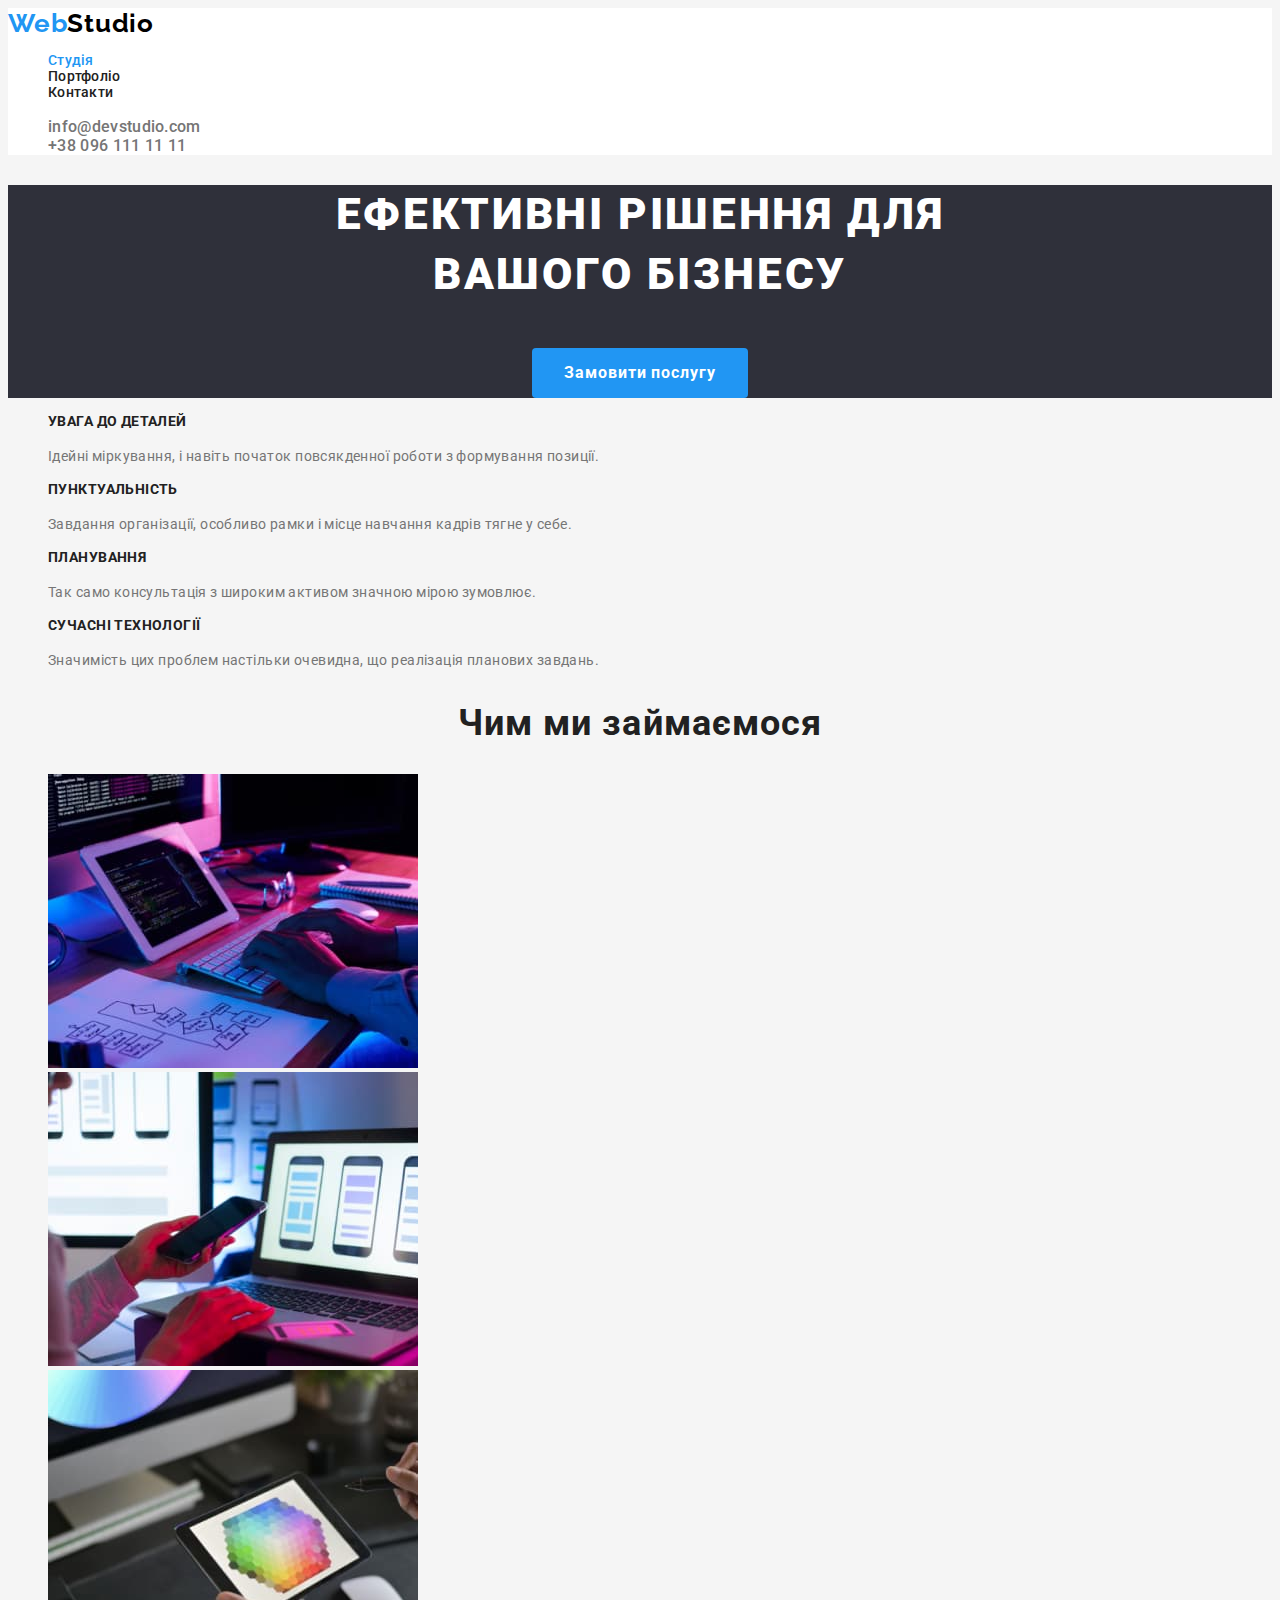
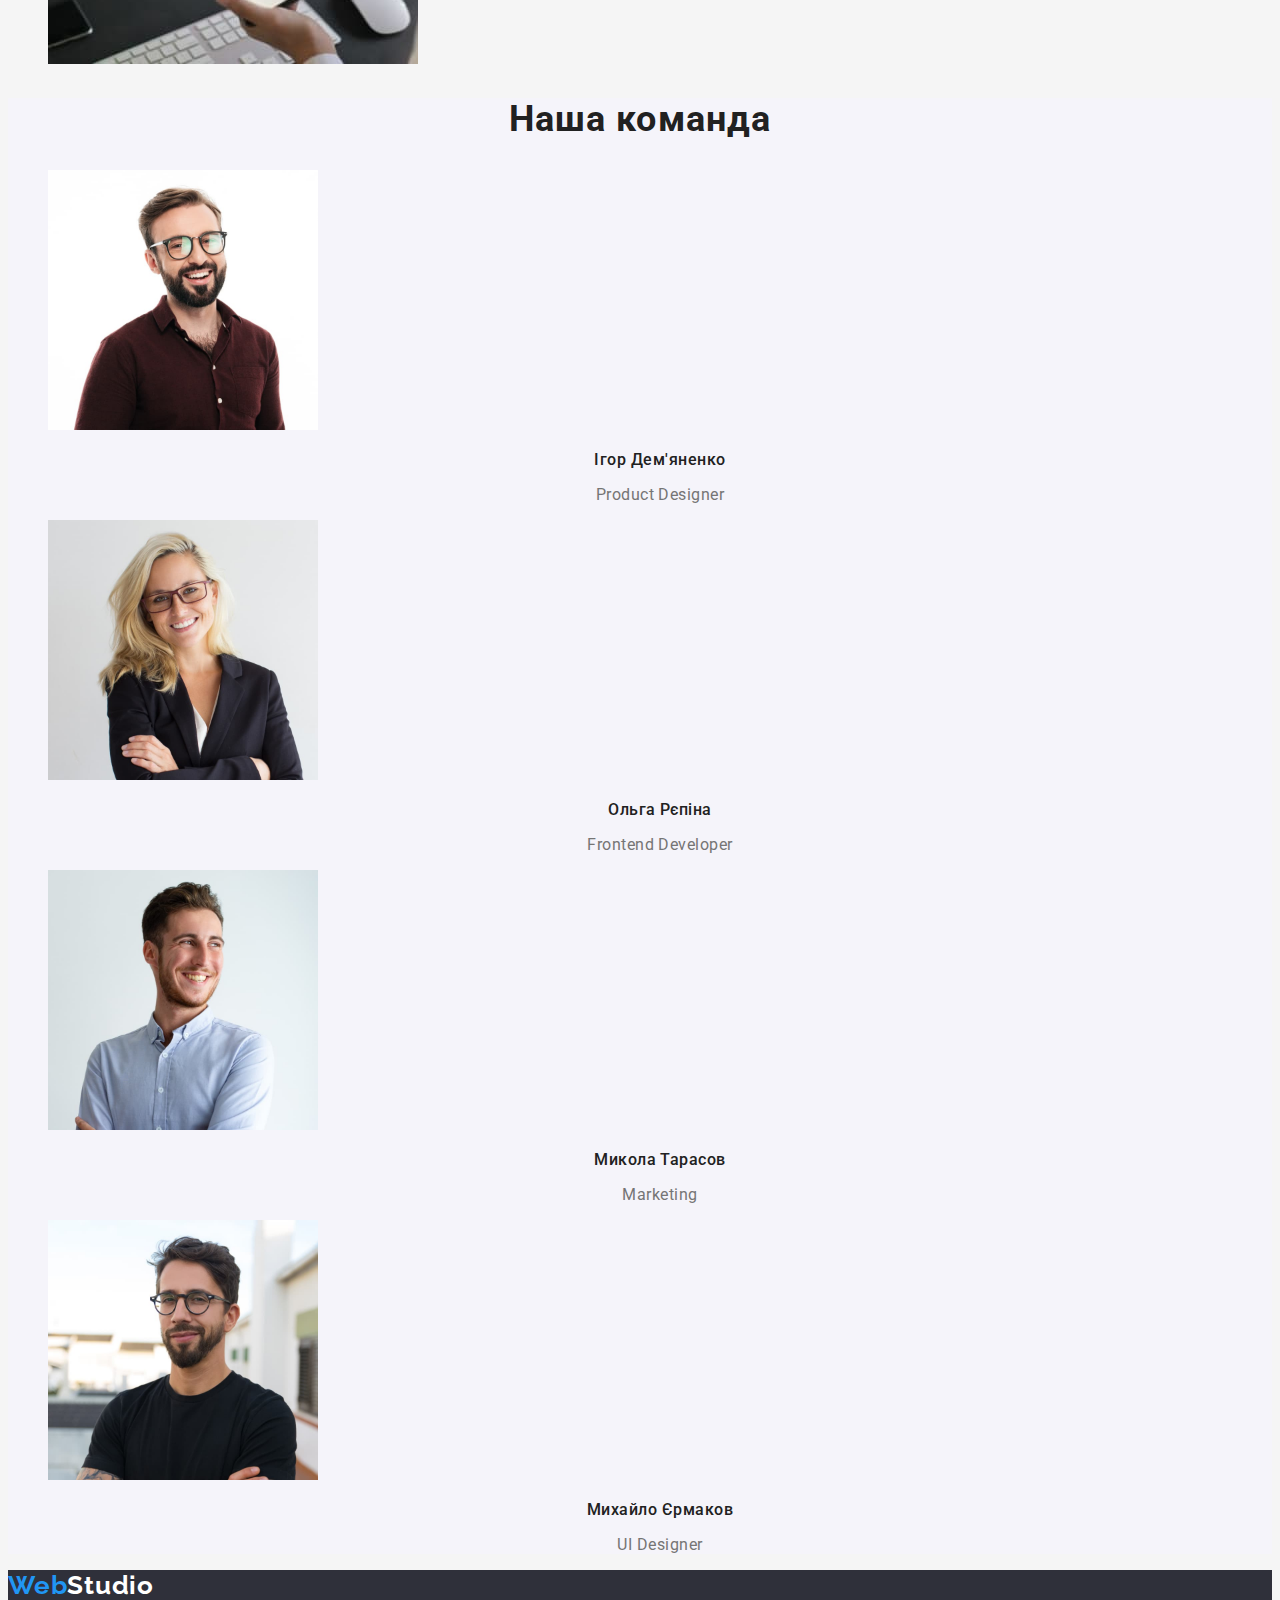
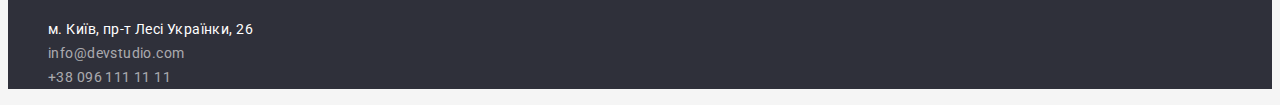
<file: index.html>
<!DOCTYPE html>
<html lang="uk">
<head>
    <meta charset="UTF-8">
    <meta http-equiv="X-UA-Compatible" content="IE=edge">
    <meta name="viewport" content="width=device-width, initial-scale=1.0">
    <title>Студія</title>
    <!-- підключені шрифти -->
    <link rel="preconnect" href="https://fonts.googleapis.com">
    <link rel="preconnect" href="https://fonts.gstatic.com" crossorigin>
    <link href="https://fonts.googleapis.com/css2?family=Raleway:wght@700&family=Roboto:wght@400;500;700;900&display=swap" rel="stylesheet">
   <!-- підключений css -->
    <link rel="stylesheet" href="./css/styles.css" />
</head>
<body>
<!--Шапка сайту-->    
<header>
    <nav >
        <a href="./index.html" class="logo"><span class="logo-span">Web</span>Studio</a>
        <ul class="sity-nav list">
            <li><a href="./index.html" class="link open">Студія</a></li>
            <li><a href="./portfolio.html" class="link">Портфоліо</a></li>
            <li><a href="" class="link">Контакти</a></li>
        </ul>
    </nav>
        <ul>
            <li ><a href="mailto:info@devstudio.com" class="nav-mail">info@devstudio.com</a></li>
            <li ><a href="tel:+38096111111" class="nav-tel">+38 096 111 11 11</a></li>
        </ul>  
</header>
<main>
    <!--головний банер-->
    <section class="hero">
        <h1>Ефективні рішення для<br/> вашого бізнесу</h1>
        <button type="button" class="button">Замовити послугу</button>
    </section>
    <!--Головні переваги-->
    <section>
        <h2 hidden>Головні переваги</h2>
        <ul class="benefits">
            <li>
                <h3 class="title">УВАГА ДО ДЕТАЛЕЙ</h3>
                <p class="text">Ідейні міркування, і навіть початок повсякденної роботи з формування позиції.</p>
            </li>
            <li>
                <h3 class="title">ПУНКТУАЛЬНІСТЬ</h3>
                <p class="text">Завдання організації, особливо рамки і місце навчання кадрів тягне у себе.</p>
            </li>
            <li>
                <h3 class="title">ПЛАНУВАННЯ</h3>
                <p class="text">Так само консультація з широким активом значною мірою зумовлює.</p>
            </li>
            <li>
                <h3 class="title">СУЧАСНІ ТЕХНОЛОГІЇ</h3>
                <p class="text">Значимість цих проблем настільки очевидна, що реалізація планових завдань.</p>
            </li>
        </ul>
    </section>
    <!--Чим ми займаємося-->
    <section>
        <h2 class="caption">Чим ми займаємося</h2>
        <ul>
            <li><img src="./images/apply-robot1.jpg" alt="приклади робіт 1" width="370"></li>
            <li><img src="./images/apply-robot2.jpg" alt="приклади робіт 2" width="370"></li>
            <li><img src="./images/apply-robot3.jpg" alt="приклади робіт 3" width="370"></li>
        </ul>
    </section>
    <!--Наша команда-->
    <section class="our-teem">
        <h2 class="caption">Наша команда</h2>
        <ul>
            <li>
                <img src="./images/photo-ihor-demyanenko.jpg" alt="фото Ігор Дем'яненко" width="270" >
                <h3 class="lead">Ігор Дем'яненко</h3>
                <p class="post">Product Designer</p>
            </li>
            <li>
                <img src="./images/photo-olga-repina.jpg" alt="фото Ольга Рєпіна" width="270" >
                <h3 class="lead">Ольга Рєпіна</h3>
                <p class="post">Frontend Developer</p>
            </li>
            <li>
                <img src="./images/photo-mykola-tarasov.jpg" alt="фото Микола Тарасов" width="270" >
                <h3 class="lead">Микола Тарасов</h3>
                <p class="post">Marketing</p>
            </li>
            <li>
                <img src="./images/photo-mykhailo-yermakov.jpg" alt="фото Михайло Єрмаков" width="270" >
                <h3 class="lead">Михайло Єрмаков</h3>
                <p class="post">UI Designer</p>
            </li>  
        </ul>
    </section>
</main>
    <!-- Футер -->
    <footer class="footer">
        <a href="./index.html" class="logo foot-web"><span class="logo-span">Web</span>Studio</a>
        <address>
            <ul>
                <li><a href="https://goo.gl/maps/CPtrU1FHBa2aNyZL9" target="_blank" rel="noopener noreferrer nofollow" class="footer-adr">м. Київ, пр-т Лесі Українки, 26</a></li>
                <li ><a href="mailto:info@devstudio.com" class="footer-nav-mail">info@devstudio.com</a></li>
                <li ><a href="tel:+38096111111" class="footer-nav-tel">+38 096 111 11 11</a></li>
            </ul>                                  
        </address>
    </footer>
</body>
</html>
</file>
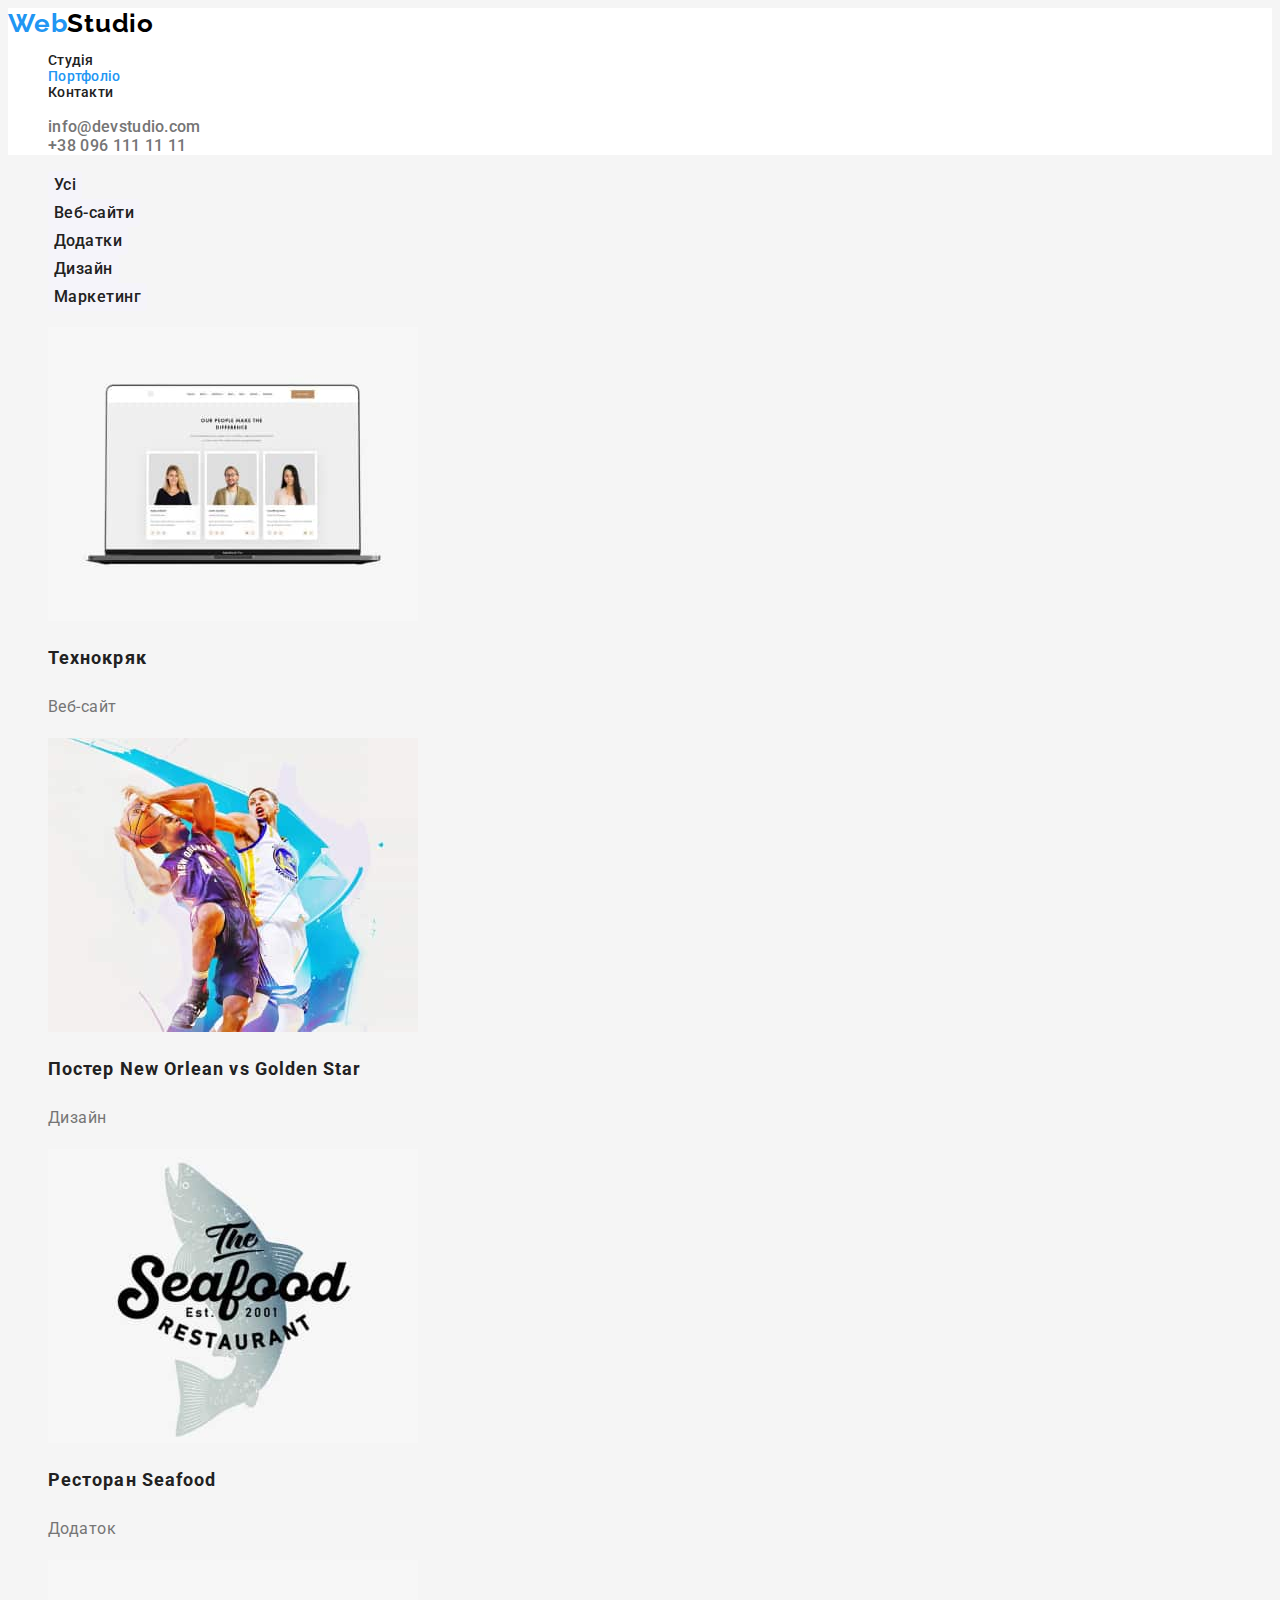
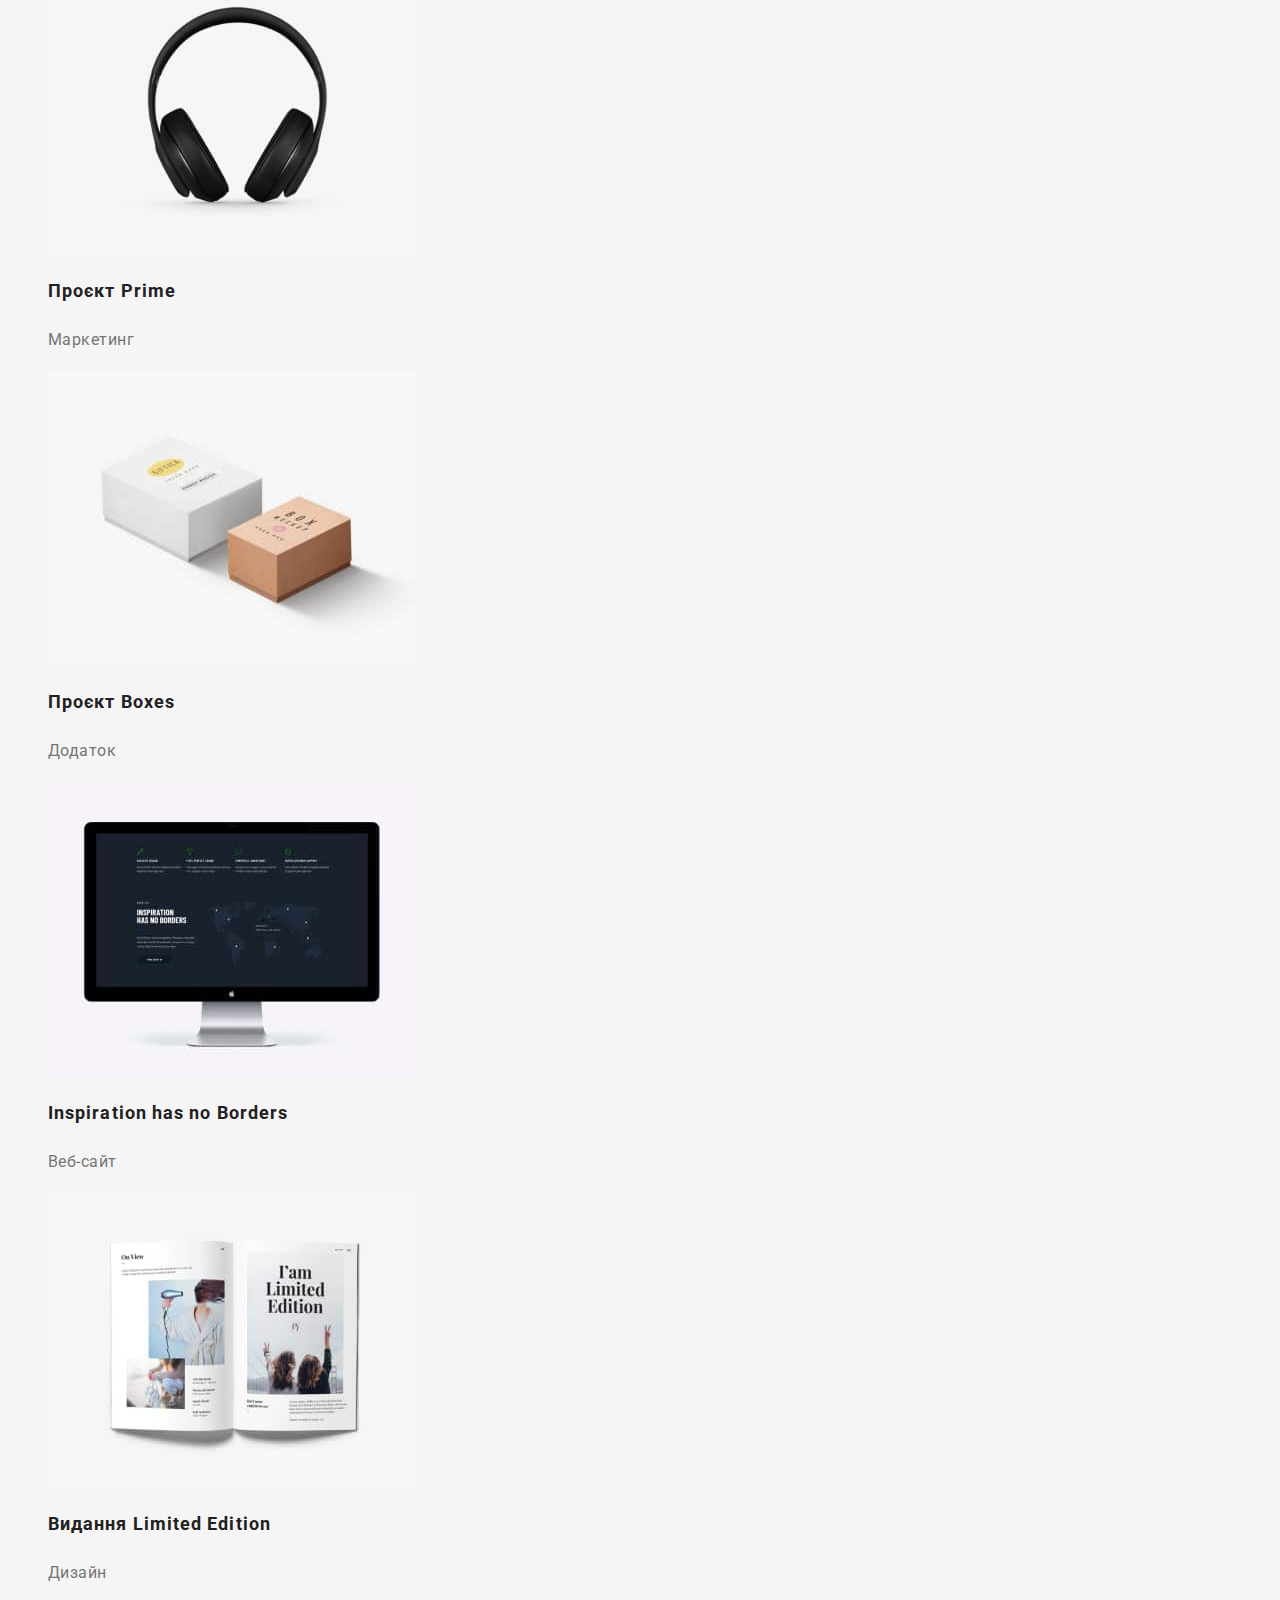
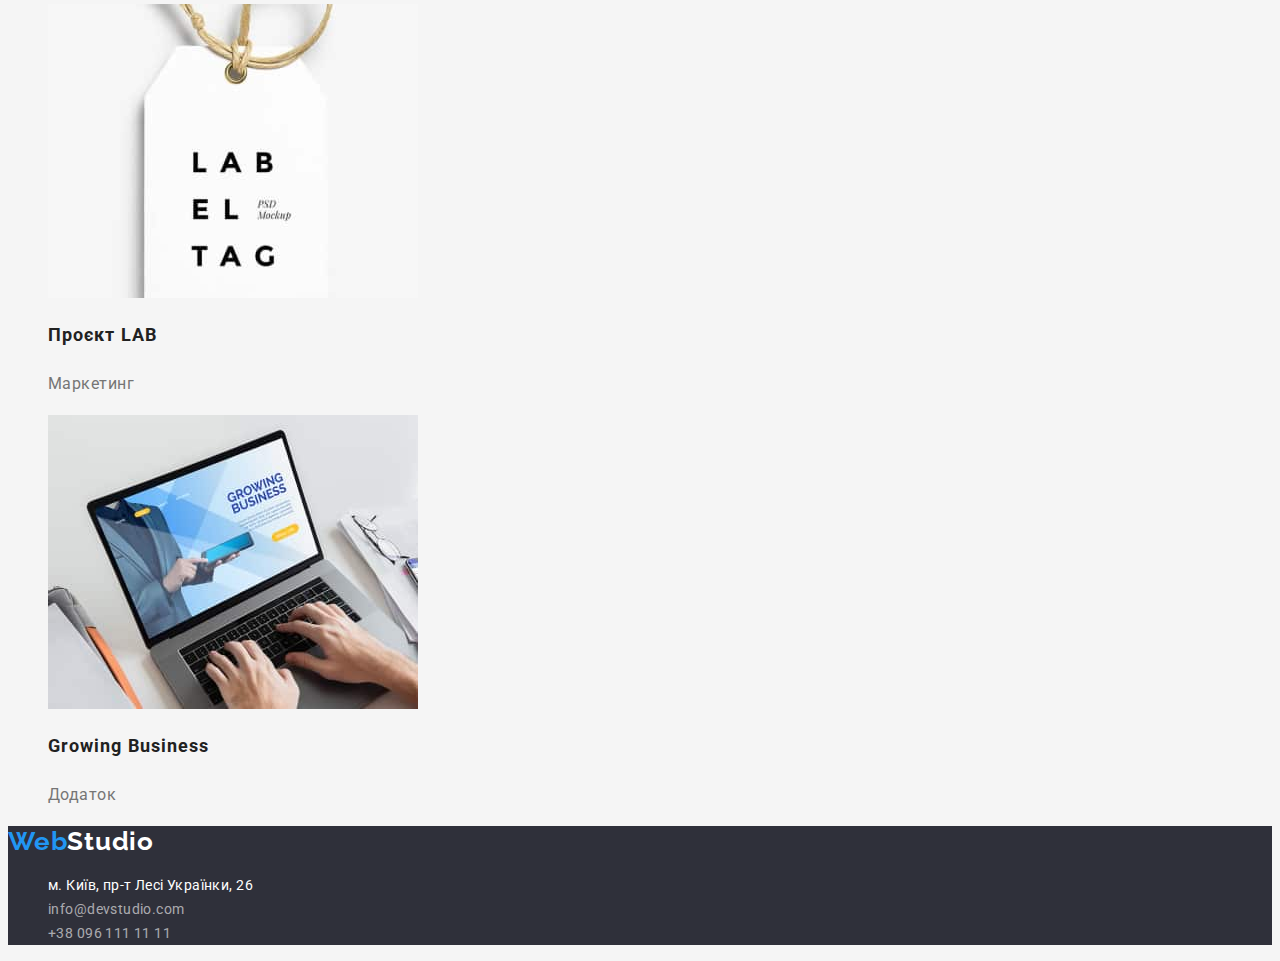
<file: portfolio.html>
<!DOCTYPE html>
<html lang="uk">
<head>
    <meta charset="UTF-8">
    <meta http-equiv="X-UA-Compatible" content="IE=edge">
    <meta name="viewport" content="width=device-width, initial-scale=1.0">
    <title>Портфоліо</title>
    <!-- підключені шрифти -->
    <link rel="preconnect" href="https://fonts.googleapis.com">
    <link rel="preconnect" href="https://fonts.gstatic.com" crossorigin>
    <link href="https://fonts.googleapis.com/css2?family=Raleway:wght@700&family=Roboto:wght@400;500;700;900&display=swap" rel="stylesheet">
    <!-- підключений css -->
    <link rel="stylesheet" href="./css/styles.css" />
</head>
<body>
<!--Шапка сайту-->    
<header>
    <nav >
        <a href="./index.html" class="logo"><span class="logo-span">Web</span>Studio</a>
        <ul class="sity-nav list">
            <li><a href="./index.html" class="link">Студія</a></li>
            <li><a href="./portfolio.html" class="link open">Портфоліо</a></li>
            <li><a href="" class="link">Контакти</a></li>
        </ul>
    </nav>
        <ul>
            <li ><a href="mailto:info@devstudio.com" class="nav-mail">info@devstudio.com</a></li>
            <li ><a href="tel:+38096111111" class="nav-tel">+38 096 111 11 11</a></li>
        </ul>  
</header>
<main>
    <!--Портфоліо-->
 <section class="portfolio">
    <h1 hidden>Портфоліо</h1>
    <ul>
        <li><button type="button" class="buttons one">Усі</button></li>
        <li><button type="button" class="buttons two">Веб-сайти</button></li>
        <li><button type="button" class="buttons three">Додатки</button></li>
        <li><button type="button" class="buttons four">Дизайн</button></li>
        <li><button type="button" class="buttons five">Маркетинг</button></li>
    </ul>
    <ul>
        <li>
            <a href="" class="link portfolio">
            <img src="./images/portfolio1.jpg" alt="portfolio1" width="370">
            <h2  class="headline">Технокряк</h2>
            <p class="quote">Веб-сайт</p> 
            </a>
        </li>
        <li>
            <a href="" class="link portfolio">
            <img src="./images/portfolio2.jpg" alt="portfolio2" width="370">
            <h2 class="headline">Постер New Orlean vs Golden Star</h2>
            <p class="quote">Дизайн</p>
            </a>
        </li>
        <li>
            <a href="" class="link portfolio">
            <img src="./images/portfolio3.jpg" alt="portfolio3" width="370">
            <h2 class="headline">Ресторан Seafood</h2>
            <p class="quote">Додаток</p>
            </a>
        </li>
        <li>
            <a href="" class="link portfolio">
            <img src="./images/portfolio4.jpg" alt="portfolio4" width="370">
            <h2 class="headline">Проєкт Prime</h2>
            <p class="quote">Маркетинг</p>
            </a>
        </li>
        <li>
            <a href="" class="link portfolio">
            <img src="./images/portfolio5.jpg" alt="portfolio5" width="370">
            <h2 class="headline">Проєкт Boxes</h2>
            <p class="quote">Додаток</p>
            </a>
        </li>
        <li>
            <a href="" class="link portfolio">
            <img src="./images/portfolio6.jpg" alt="portfolio6" width="370">
            <h2 class="headline">Inspiration has no Borders</h2>
            <p class="quote">Веб-сайт</p>
            </a>
        </li>
        <li>
            <a href="" class="link portfolio">
            <img src="./images/portfolio7.jpg" alt="portfolio7" width="370">
            <h2 class="headline">Видання Limited Edition</h2>
            <p class="quote">Дизайн</p>
            </a>
        </li>
        <li>
            <a href="" class="link portfolio">
            <img src="./images/portfolio8.jpg" alt="portfolio8" width="370">
            <h2 class="headline">Проєкт LAB</h2>
            <p class="quote">Маркетинг</p>
            </a>
        </li>
        <li>
            <a href="" class="link portfolio">
            <img src="./images/portfolio9.jpg" alt="portfolio9" width="370">
            <h2 class="headline">Growing Business</h2>
            <p class="quote">Додаток</p>
            </a>
        </li>
    </ul>
 </section>
</main>
    <!-- Футер -->
    <footer class="footer">
        <a href="./index.html" class="logo foot-web"><span class="logo-span">Web</span>Studio</a>
        <address>
            <ul>
                <li><a href="https://goo.gl/maps/CPtrU1FHBa2aNyZL9" target="_blank" rel="noopener noreferrer nofollow" class="footer-adr">м. Київ, пр-т Лесі Українки, 26</a></li>
                <li ><a href="mailto:info@devstudio.com" class="footer-nav-mail">info@devstudio.com</a></li>
                <li ><a href="tel:+38096111111" class="footer-nav-tel">+38 096 111 11 11</a></li>
            </ul>                                     
        </address>
    </footer>
</body>
</html>
</file>
<file: css/styles.css>
:root {
  --primary-text-color: #212121;
  --title-text-color: #757575;
  --accent-color: #2196F3;
  --primary-background: #F5F5F5;
  --second-background: #2F303A;
  --third-background:#F5F4FA;
  --second-text-color: #FFFFFF;
  --button-background: #188CE8;
  --footer-text-color: rgba(255, 255, 255, 0.6);
}

body {
    background-color: var(--primary-background);
    color: var(--primary-text-color);
    font-family: "Roboto", sans-serif;
}

li {
  list-style: none;
}

  /* Logo */
  .logo {
    font-family: Raleway;
    font-weight: 700;
    font-size: 26px;
    letter-spacing: 0.03em;
    line-height: 1.19;
    color: #000000;
    text-decoration: none;
  }

  .logo-span {
    color: var(--accent-color);
  }

  /* Site nav */

header {
  background-color: var(--second-text-color);
}

.sity-nav, .link {
    color: var(--primary-text-color);
    text-decoration: none;  
    font-weight: 500;
    font-size: 14px;
    line-height: 1.14; 
    letter-spacing: 0.02em;  
}

.link:hover, .link:focus{
    color: var(--accent-color);
}

.open {
  color: var(--accent-color);
}

/* Контакти */
.nav-mail, .nav-tel {
    color: var(--title-text-color); 
    text-decoration: none;   
    font-style: normal;
    font-weight: 500; 
    line-height: 1.14;  
    letter-spacing: 0.02em;
}

.nav-mail:hover, .nav-tel:hover, .adr:hover,
.nav-mail:focus, .nav-tel:focus, .adr:focus {
  color: var(--accent-color);
}

/* Головний банер */
.hero > h1, .hero {
  background-color: var(--second-background);
  font-weight: 900;
  font-size: 44px;
  line-height: 1.36;
  text-align: center;
  letter-spacing: 0.06em;
  text-transform: uppercase;
  color: var(--second-text-color);
}


/* Кнопка на сторінці Студія */

.button {
cursor: pointer;
width: 216px;
height: 50px; 
background: var(--accent-color);
border:none;
border-radius: 4px;
font-style: normal;
font-family: inherit;
letter-spacing: 0.06em;
font-weight: 700;
font-size: 16px;
line-height: 1.88;
text-align: center;
color: var(--second-text-color);
}

.button:hover, .button:focus{
  background: var(--button-background);
}

/* Кнопки на сторінці Портфоліо */

.buttons {
  cursor: pointer;
  background: var(--third-background);
  border-radius: 4px;
  font-weight: 500;
  font-size: 16px;
  line-height: 1.62;
  font-family: inherit;
  text-align: center;
  border:none;
  letter-spacing: 0.03em;
  color: var(--primary-text-color);
}

.buttons:hover, .buttons:focus{
  background: var(--accent-color);
  color: var(--second-text-color);
}

/* .one {
  width: 73px;
  height: 38px;
}

.two {
  width: 125px;
  height: 38px;
}

.three {
  width: 112px;
  height: 38px;
}

.four {
  width: 103px;
  height: 38px;
}

.five {
  width: 130px;
  height: 38px;
} */

/* Секція - Головні переваги */

.title{
  font-weight: 700;
  font-size: 14px;
  line-height: 1.14;
  letter-spacing: 0.03em;
  text-transform: uppercase;
}

.text {
  color: var(--title-text-color);
  font-size: 14px;
  line-height: 1.72;
  letter-spacing: 0.03em;
}

/* Секція - Чим ми займаємося */

.caption {
  text-align: center;
  font-size: 36px;
  line-height: 1.17;
  font-weight: 700;
  letter-spacing: 0.03em;
}


/* Секція - Наша команда */

.our-teem {
  background: var(--third-background);
}

.lead {
  font-size: 16px;
  line-height: 1.19;
  text-align: center;
  font-weight: 500;
  letter-spacing: 0.03em;
}

.post {
  font-size: 16px;
  line-height: 1.19;
  text-align: center;
  letter-spacing: 0.03em;
  color: var(--title-text-color);
}


/* Футер */

.footer {
  background-color: rgba(47, 48, 58, 1); 
}



.footer-nav-mail, .footer-nav-tel, .footer-adr  {
  color: var(--footer-text-color); 
  text-decoration: none;  
  font-style: normal;
  font-weight: 400;
  font-size: 14px;
  line-height: 1.72;
  letter-spacing: 0.03em;
}

.footer-adr {
  color: var(--second-text-color);
}

.footer-nav-mail:hover, .footer-nav-tel:hover, .footer-adr:hover,
.footer-nav-mail:focus, .footer-nav-tel:focus, .footer-adr:focus {
  color: var(--accent-color);
}

.foot-web{
  color: var(--second-text-color);
}

/* Сторінка - Портфоліо */

.headline {
  font-weight: 700;
  font-size: 18px;
  line-height: 2;
  letter-spacing: 0.06em;
  color: var(--primary-text-color);
}

.quote{
font-size: 16px;
line-height: 1.88;
letter-spacing: 0.03em;
font-weight: 400;
color: var(--title-text-color);
}
</file>
